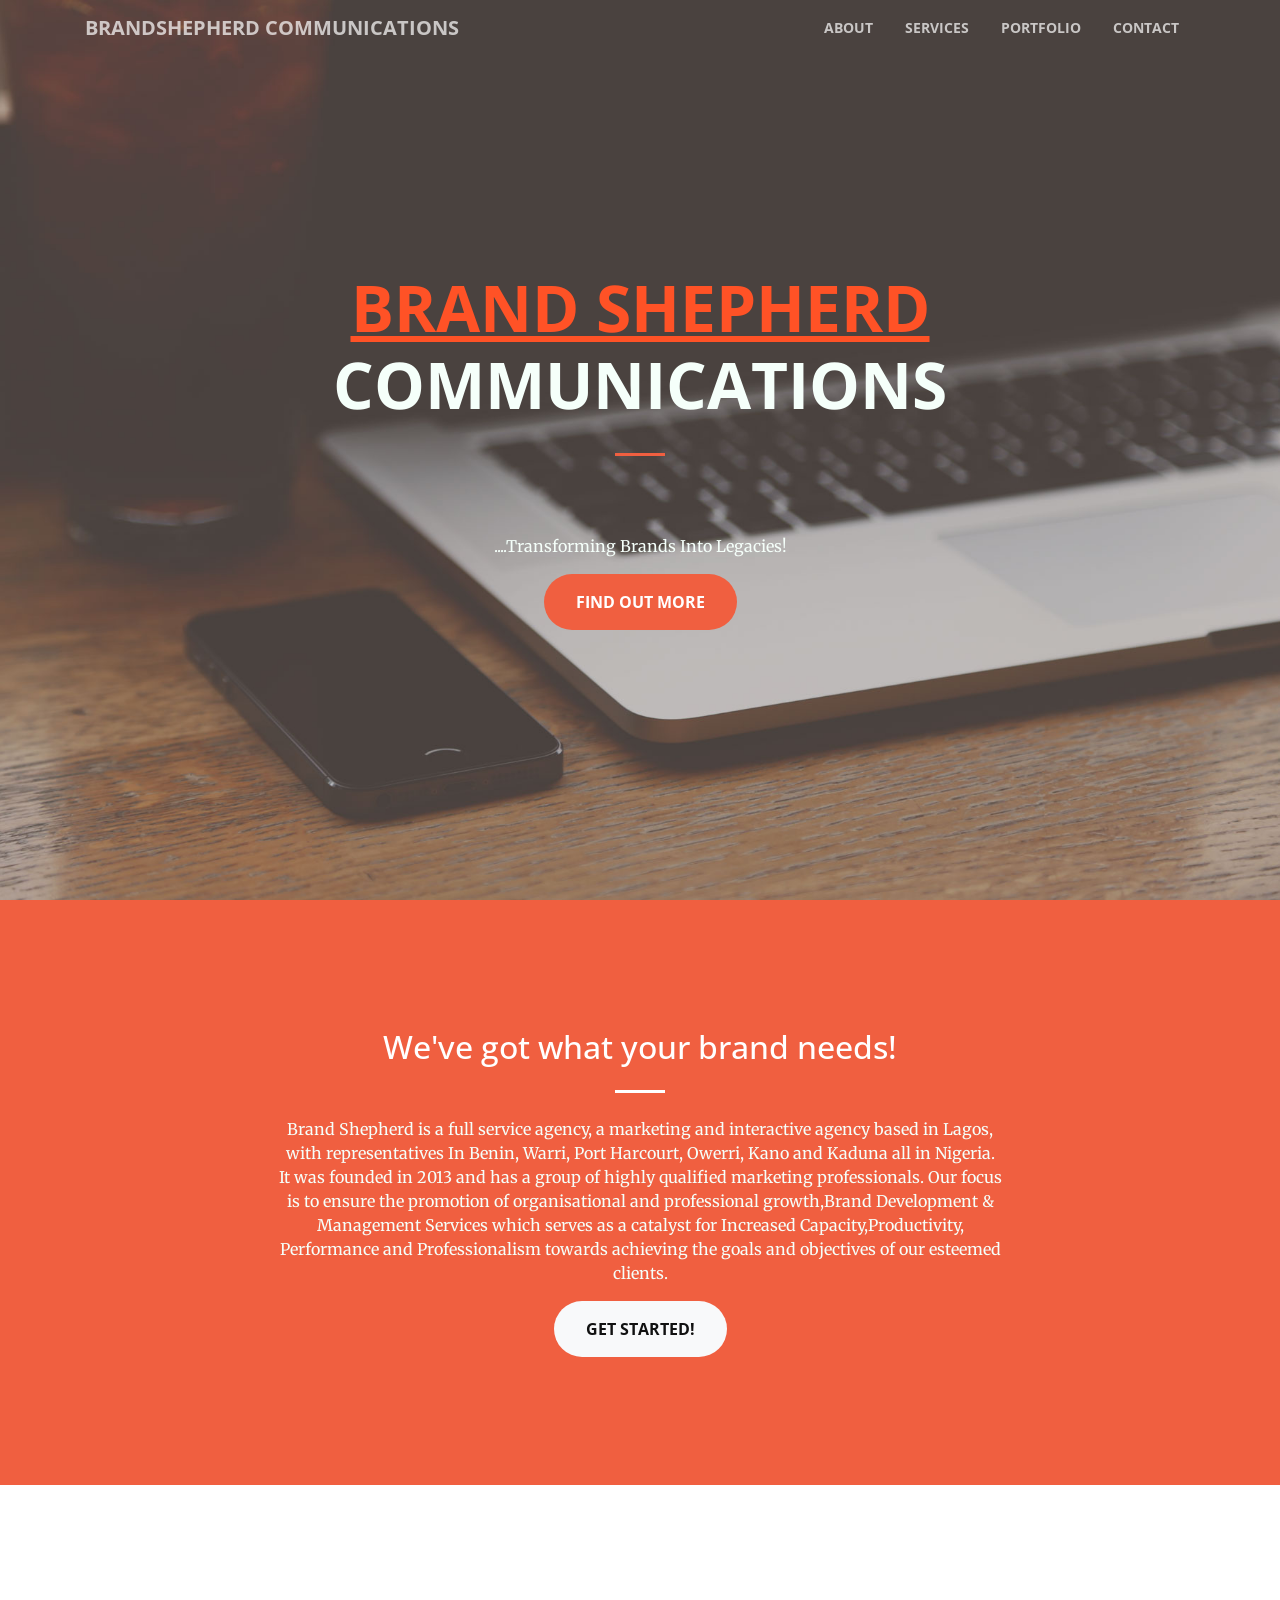
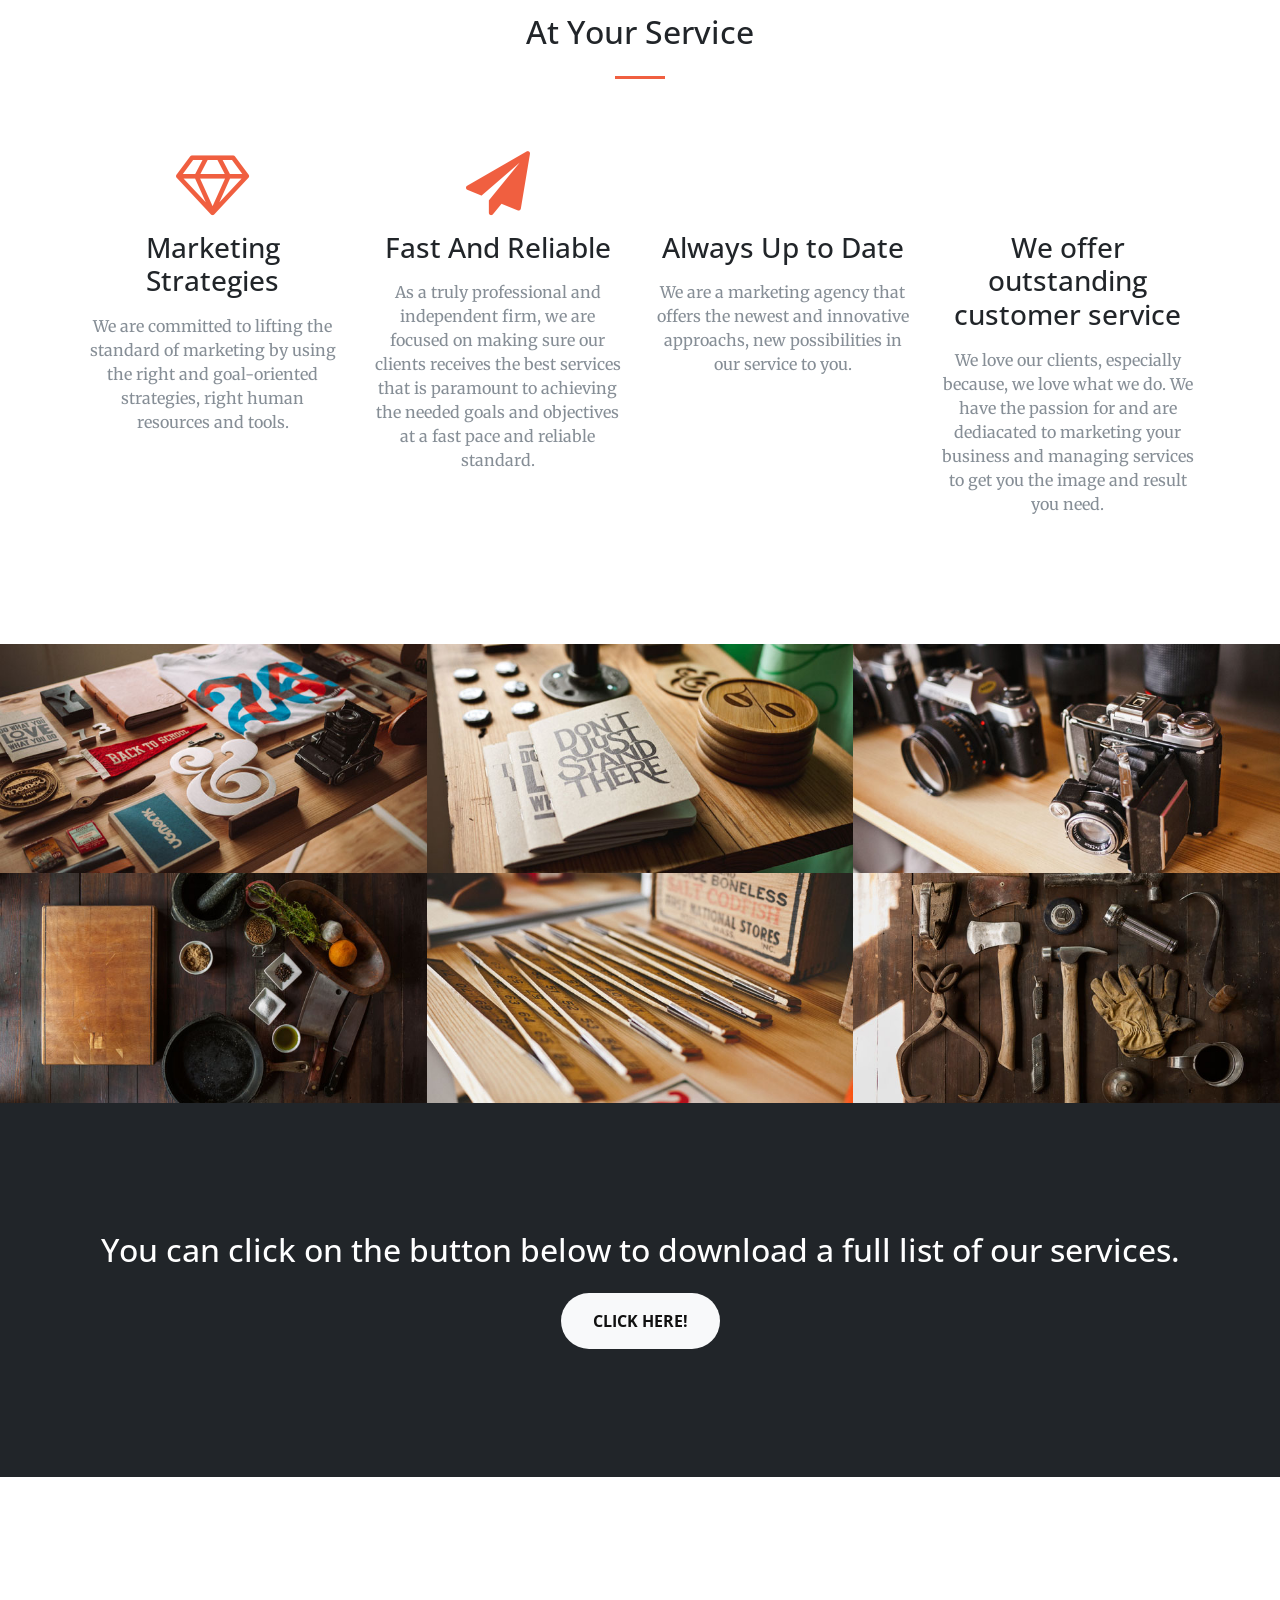
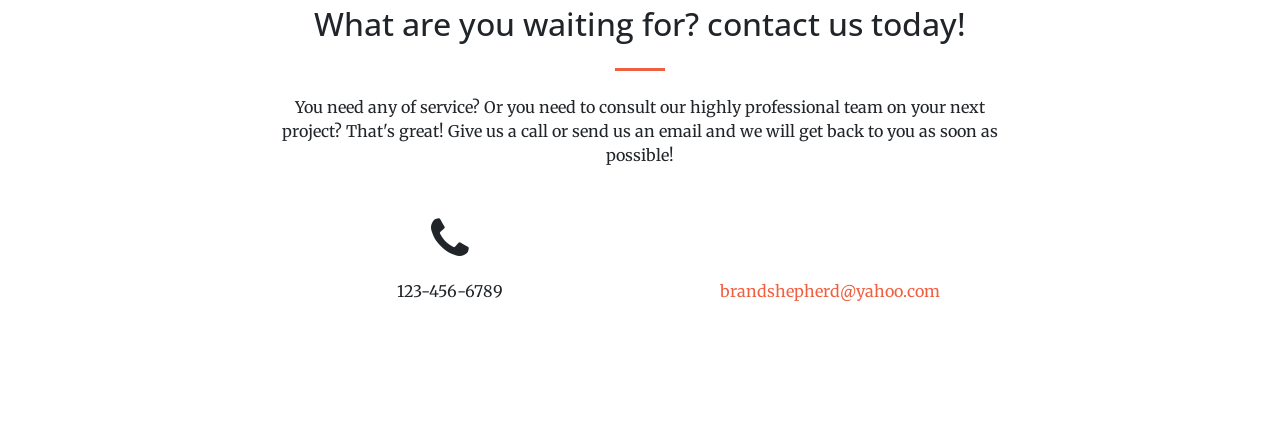
<file: Index.html>
<!DOCTYPE html>
<html lang="en">

  <head>

    <meta charset="utf-8">
    <meta name="viewport" content="width=device-width, initial-scale=1, shrink-to-fit=no">
    <meta name="description" content="Brand Shepherd Website">
    <meta name="author" content="Amaka Egonu">

    <title>Brand Shepherd Official Website</title>

    <!-- Bootstrap core CSS -->
    <link href="vendor/bootstrap/css/bootstrap.min.css" rel="stylesheet">

    <!-- Custom fonts for this template -->
    <link href="vendor/font-awesome/css/font-awesome.min.css" rel="stylesheet" type="text/css">
    <link href='https://fonts.googleapis.com/css?family=Open+Sans:300italic,400italic,600italic,700italic,800italic,400,300,600,700,800' rel='stylesheet' type='text/css'>
    <link href='https://fonts.googleapis.com/css?family=Merriweather:400,300,300italic,400italic,700,700italic,900,900italic' rel='stylesheet' type='text/css'>

    <!-- Plugin CSS -->
    <link href="vendor/magnific-popup/magnific-popup.css" rel="stylesheet">

    <!-- Custom styles for this template -->
    <link href="css/creative.min.css" rel="stylesheet">

  </head>

  <body id="page-top">

    <!-- Navigation -->
    <nav class="navbar navbar-expand-lg navbar-light fixed-top" id="mainNav">
      <div class="container">
        <a class="navbar-brand js-scroll-trigger" href="#page-top">BrandShepherd Communications</a>
        <button class="navbar-toggler navbar-toggler-right" type="button" data-toggle="collapse" data-target="#navbarResponsive" aria-controls="navbarResponsive" aria-expanded="false" aria-label="Toggle navigation">
          <span class="navbar-toggler-icon"></span>
        </button>
        <div class="collapse navbar-collapse" id="navbarResponsive">
          <ul class="navbar-nav ml-auto">
            <li class="nav-item">
              <a class="nav-link js-scroll-trigger" href="#about">About</a>
            </li>
            <li class="nav-item">
              <a class="nav-link js-scroll-trigger" href="#services">Services</a>
            </li>
            <li class="nav-item">
              <a class="nav-link js-scroll-trigger" href="#portfolio">Portfolio</a>
            </li>
            <li class="nav-item">
              <a class="nav-link js-scroll-trigger" href="#contact">Contact</a>
            </li>
          </ul>
        </div>
      </div>
    </nav>

    <header class="masthead text-center text-white d-flex">
      <div class="container my-auto">
        <div class="row">
          <div class="col-lg-10 mx-auto">
            <h1 class="text-uppercase">
            <strong> <div class="brand">Brand Shepherd</div> <div class="bam"> Communications</div></strong>
            </h1>
            <hr>
          </div>
          <div class="col-lg-8 mx-auto">
            <p class="text-faded mb-5">  <div class="bam">....Transforming Brands Into Legacies!</div></p>
            <a class="btn btn-primary btn-xl js-scroll-trigger" href="https://web.facebook.com/thebrandshepherds/" target="_blank">Find Out More</a>
          </div>
        </div>
      </div>
    </header>

    <section class="bg-primary" id="about">
      <div class="container">
        <div class="row">
          <div class="col-lg-8 mx-auto text-center">
            <h2 class="section-heading text-white">We've got what your brand needs!</h2>
            <hr class="light my-4">
            <p class="text-faded mb-4"> <div class="bam"> Brand Shepherd is a full service agency, a marketing and interactive agency based in Lagos, with representatives In Benin, Warri, Port Harcourt, Owerri, Kano and Kaduna all in Nigeria. </br> It was founded in 2013 and has a group of highly qualified marketing professionals. Our focus is to ensure the promotion of organisational and professional growth,Brand Development & Management Services which serves as a catalyst for Increased Capacity,Productivity, Performance and Professionalism towards achieving the goals and objectives of our esteemed clients.</div></p>
            <a class="btn btn-light btn-xl js-scroll-trigger" href="https://web.facebook.com/thebrandshepherds/" target="_blank">Get Started!</a>
          </div>
        </div>
      </div>
    </section>

    <section id="services">
      <div class="container">
        <div class="row">
          <div class="col-lg-12 text-center">
            <h2 class="section-heading">At Your Service</h2>
            <hr class="my-4">
          </div>
        </div>
      </div>
      <div class="container">
        <div class="row">
          <div class="col-lg-3 col-md-6 text-center">
            <div class="service-box mt-5 mx-auto">
              <i class="fa fa-4x fa-diamond text-primary mb-3 sr-icons"></i>
              <h3 class="mb-3">Marketing Strategies</h3>
              <p class="text-muted mb-0">We are committed to lifting the standard of marketing by using the right and goal-oriented strategies, right human resources and tools. </p>
            </div>
          </div>
          <div class="col-lg-3 col-md-6 text-center">
            <div class="service-box mt-5 mx-auto">
              <i class="fa fa-4x fa-paper-plane text-primary mb-3 sr-icons"></i>
              <h3 class="mb-3">Fast And Reliable</h3>
              <p class="text-muted mb-0">As a truly professional and independent firm, we are focused on making sure our clients receives the best services that is paramount to achieving the needed goals and objectives at a fast pace and reliable standard. </p>
            </div>
          </div>
          <div class="col-lg-3 col-md-6 text-center">
            <div class="service-box mt-5 mx-auto">
              <i class="fa fa-4x fa-newspaper-o text-primary mb-3 sr-icons"></i>
              <h3 class="mb-3">Always Up to Date</h3>
              <p class="text-muted mb-0">We are a marketing agency that offers the newest and innovative approachs, new possibilities in our service to you. </p>
            </div>
          </div>
          <div class="col-lg-3 col-md-6 text-center">
            <div class="service-box mt-5 mx-auto">
              <i class="fa fa-4x fa-heart text-primary mb-3 sr-icons"></i>
              <h3 class="mb-3">We offer outstanding customer service</h3>
              <p class="text-muted mb-0">We love our clients, especially because, we love what we do. We have the passion for and are dediacated to marketing your business and managing services to get you the image and result you need. </p>
            </div>
          </div>
        </div>
      </div>
    </section>

    <section class="p-0" id="portfolio">
      <div class="container-fluid p-0">
        <div class="row no-gutters popup-gallery">
          <div class="col-lg-4 col-sm-6">
            <a class="portfolio-box" href="img/portfolio/fullsize/1.jpg">
              <img class="img-fluid" src="img/portfolio/thumbnails/1.jpg" alt="">
              <div class="portfolio-box-caption">
                <div class="portfolio-box-caption-content">
                  <div class="project-category text-faded">
                    Services Include
                  </div>
                  <div class="project-name">
                    Brand Development and Sales Promotion
                  </div>
                </div>
              </div>
            </a>
          </div>
          <div class="col-lg-4 col-sm-6">
            <a class="portfolio-box" href="img/portfolio/fullsize/2.jpg">
              <img class="img-fluid" src="img/portfolio/thumbnails/2.jpg" alt="">
              <div class="portfolio-box-caption">
                <div class="portfolio-box-caption-content">
                  <div class="project-category text-faded">
                    Services Include
                  </div>
                  <div class="project-name">
                    Events Management
                  </div>
                </div>
              </div>
            </a>
          </div>
          <div class="col-lg-4 col-sm-6">
            <a class="portfolio-box" href="img/portfolio/fullsize/3.jpg">
              <img class="img-fluid" src="img/portfolio/thumbnails/3.jpg" alt="">
              <div class="portfolio-box-caption">
                <div class="portfolio-box-caption-content">
                  <div class="project-category text-faded">
                    Services Include
                  </div>
                  <div class="project-name">
                    Strategic Partnership and Event Sponsorship.
                  </div>
                </div>
              </div>
            </a>
          </div>
          <div class="col-lg-4 col-sm-6">
            <a class="portfolio-box" href="img/portfolio/fullsize/4.jpg">
              <img class="img-fluid" src="img/portfolio/thumbnails/4.jpg" alt="">
              <div class="portfolio-box-caption">
                <div class="portfolio-box-caption-content">
                  <div class="project-category text-faded">
                    Services Include
                  </div>
                  <div class="project-name">
                    Capacity Building Trainings/Activities.
                  </div>
                </div>
              </div>
            </a>
          </div>
          <div class="col-lg-4 col-sm-6">
            <a class="portfolio-box" href="img/portfolio/fullsize/5.jpg">
              <img class="img-fluid" src="img/portfolio/thumbnails/5.jpg" alt="">
              <div class="portfolio-box-caption">
                <div class="portfolio-box-caption-content">
                  <div class="project-category text-faded">
                    Services Include
                  </div>
                  <div class="project-name">
                    Channel Development
                  </div>
                </div>
              </div>
            </a>
          </div>
          <div class="col-lg-4 col-sm-6">
            <a class="portfolio-box" href="img/portfolio/fullsize/6.jpg">
              <img class="img-fluid" src="img/portfolio/thumbnails/6.jpg" alt="">
              <div class="portfolio-box-caption">
                <div class="portfolio-box-caption-content">
                  <div class="project-category text-faded">
                    Services Include
                  </div>
                  <div class="project-name">
                    Experiential Marketing
                  </div>
                </div>
              </div>
            </a>
          </div>
        </div>
      </div>
    </section>

    <section class="bg-dark text-white">
      <div class="container text-center">
        <h2 class="mb-4">You can click on the button below to download a full list of our services.</h2>
        <a class="btn btn-light btn-xl sr-button" href="Favcode54">Click Here!</a>
      </div>
    </section>

    <section id="contact">
      <div class="container">
        <div class="row">
          <div class="col-lg-8 mx-auto text-center">
            <h2 class="section-heading">What are you waiting for? contact us today!</h2>
            <hr class="my-4">
            <p class="mb-5">You need any of service? Or you need to consult our highly professional team on your next project? That's great! Give us a call or send us an email and we will get back to you as soon as possible!</p>
          </div>
        </div>
        <div class="row">
          <div class="col-lg-4 ml-auto text-center">
            <i class="fa fa-phone fa-3x mb-3 sr-contact"></i>
            <p>123-456-6789</p>
          </div>
          <div class="col-lg-4 mr-auto text-center">
            <i class="fa fa-envelope-o fa-3x mb-3 sr-contact"></i>
            <p>
              <a href="mailto:your-email@your-domain.com">brandshepherd@yahoo.com</a>
            </p>
          </div>
        </div>
      </div>
    </section>

    <!-- Bootstrap core JavaScript -->
    <script src="vendor/jquery/jquery.min.js"></script>
    <script src="vendor/bootstrap/js/bootstrap.bundle.min.js"></script>

    <!-- Plugin JavaScript -->
    <script src="vendor/jquery-easing/jquery.easing.min.js"></script>
    <script src="vendor/scrollreveal/scrollreveal.min.js"></script>
    <script src="vendor/magnific-popup/jquery.magnific-popup.min.js"></script>

    <!-- Custom scripts for this template -->
    <script src="js/creative.min.js"></script>

  </body>

</html>
</file>
<file: css/creative.min.css>
/*!
 * Start Bootstrap - Creative v4.0.0-beta.2 (https://startbootstrap.com/template-overviews/creative)
 * Copyright 2013-2017 Start Bootstrap
 * Licensed under MIT (https://github.com/BlackrockDigital/startbootstrap-creative/blob/master/LICENSE)
 */body,html{width:100%;height:100%}body{font-family:Merriweather,'Helvetica Neue',Arial,sans-serif}hr{max-width:50px;border-width:3px;border-color:#f05f40} .bam{color:#F5FFFA;}.brand{color:#ff5226; text-decoration:underline;} .joy{color:#FDF5E6; text-decoration:underline;}hr.light{border-color:#fff}a{color:#f05f40;-webkit-transition:all .2s;-moz-transition:all .2s;transition:all .2s}a:hover{color:#f05f40}h1,h2,h3,h4,h5,h6{font-family:'Open Sans','Helvetica Neue',Arial,sans-serif}.bg-primary{background-color:#f05f40!important}.bg-dark{background-color:#212529!important}.text-faded{color:rgba(255,255,255,.7)}section{padding:8rem 0}.section-heading{margin-top:0}::-moz-selection{color:#fff;background:#212529;text-shadow:none}::selection{color:#fff;background:#212529;text-shadow:none}img::selection{color:#fff;background:0 0}img::-moz-selection{color:#fff;background:0 0}body{-webkit-tap-highlight-color:#212529}#mainNav{border-bottom:1px solid rgba(33,37,41,.1);background-color:#fff;font-family:'Open Sans','Helvetica Neue',Arial,sans-serif;-webkit-transition:all .2s;-moz-transition:all .2s;transition:all .2s}#mainNav .navbar-brand{font-weight:700;text-transform:uppercase;color:#f05f40;font-family:'Open Sans','Helvetica Neue',Arial,sans-serif}#mainNav .navbar-brand:focus,#mainNav .navbar-brand:hover{color:#f05f40}#mainNav .navbar-nav>li.nav-item>a.nav-link,#mainNav .navbar-nav>li.nav-item>a.nav-link:focus{font-size:.9rem;font-weight:700;text-transform:uppercase;color:#212529}#mainNav .navbar-nav>li.nav-item>a.nav-link:focus:hover,#mainNav .navbar-nav>li.nav-item>a.nav-link:hover{color:#f05f40}#mainNav .navbar-nav>li.nav-item>a.nav-link.active,#mainNav .navbar-nav>li.nav-item>a.nav-link:focus.active{color:#f05f40!important;background-color:transparent}#mainNav .navbar-nav>li.nav-item>a.nav-link.active:hover,#mainNav .navbar-nav>li.nav-item>a.nav-link:focus.active:hover{background-color:transparent}@media (min-width:992px){#mainNav{border-color:transparent;background-color:transparent}#mainNav .navbar-brand{color:rgba(255,255,255,.7)}#mainNav .navbar-brand:focus,#mainNav .navbar-brand:hover{color:#fff}#mainNav .navbar-nav>li.nav-item>a.nav-link{padding:.5rem 1rem}#mainNav .navbar-nav>li.nav-item>a.nav-link,#mainNav .navbar-nav>li.nav-item>a.nav-link:focus{color:rgba(255,255,255,.7)}#mainNav .navbar-nav>li.nav-item>a.nav-link:focus:hover,#mainNav .navbar-nav>li.nav-item>a.nav-link:hover{color:#fff}#mainNav.navbar-shrink{border-bottom:1px solid rgba(33,37,41,.1);background-color:#fff}#mainNav.navbar-shrink .navbar-brand{color:#f05f40}#mainNav.navbar-shrink .navbar-brand:focus,#mainNav.navbar-shrink .navbar-brand:hover{color:#f05f40}#mainNav.navbar-shrink .navbar-nav>li.nav-item>a.nav-link,#mainNav.navbar-shrink .navbar-nav>li.nav-item>a.nav-link:focus{color:#212529}#mainNav.navbar-shrink .navbar-nav>li.nav-item>a.nav-link:focus:hover,#mainNav.navbar-shrink .navbar-nav>li.nav-item>a.nav-link:hover{color:#f05f40}}header.masthead{padding-top:10rem;padding-bottom:calc(10rem - 56px);background-image:url(../img/header.jpg);background-position:center center;-webkit-background-size:cover;-moz-background-size:cover;-o-background-size:cover;background-size:cover}header.masthead hr{margin-top:30px;margin-bottom:30px}header.masthead h1{font-size:2rem}header.masthead p{font-weight:300}@media (min-width:768px){header.masthead p{font-size:1.15rem}}@media (min-width:992px){header.masthead{height:100vh;min-height:650px;padding-top:0;padding-bottom:0}header.masthead h1{font-size:3rem}}@media (min-width:1200px){header.masthead h1{font-size:4rem}}.service-box{max-width:400px}.portfolio-box{position:relative;display:block;max-width:650px;margin:0 auto}.portfolio-box .portfolio-box-caption{position:absolute;bottom:0;display:block;width:100%;height:100%;text-align:center;opacity:0;color:#fff;background:rgba(240,95,64,.9);-webkit-transition:all .2s;-moz-transition:all .2s;transition:all .2s}.portfolio-box .portfolio-box-caption .portfolio-box-caption-content{position:absolute;top:50%;width:100%;transform:translateY(-50%);text-align:center}.portfolio-box .portfolio-box-caption .portfolio-box-caption-content .project-category,.portfolio-box .portfolio-box-caption .portfolio-box-caption-content .project-name{padding:0 15px;font-family:'Open Sans','Helvetica Neue',Arial,sans-serif}.portfolio-box .portfolio-box-caption .portfolio-box-caption-content .project-category{font-size:14px;font-weight:600;text-transform:uppercase}.portfolio-box .portfolio-box-caption .portfolio-box-caption-content .project-name{font-size:18px}.portfolio-box:hover .portfolio-box-caption{opacity:1}.portfolio-box:focus{outline:0}@media (min-width:768px){.portfolio-box .portfolio-box-caption .portfolio-box-caption-content .project-category{font-size:16px}.portfolio-box .portfolio-box-caption .portfolio-box-caption-content .project-name{font-size:22px}}.text-primary{color:#f05f40!important}.btn{font-weight:700;text-transform:uppercase;border:none;border-radius:300px;font-family:'Open Sans','Helvetica Neue',Arial,sans-serif}.btn-xl{padding:1rem 2rem}.btn-primary{background-color:#f05f40;border-color:#f05f40}.btn-primary:active,.btn-primary:focus,.btn-primary:hover{color:#fff;background-color:#ee4b28!important}.btn-primary:active,.btn-primary:focus{box-shadow:0 0 0 .2rem rgba(240,95,64,.5)!important}
</file>
